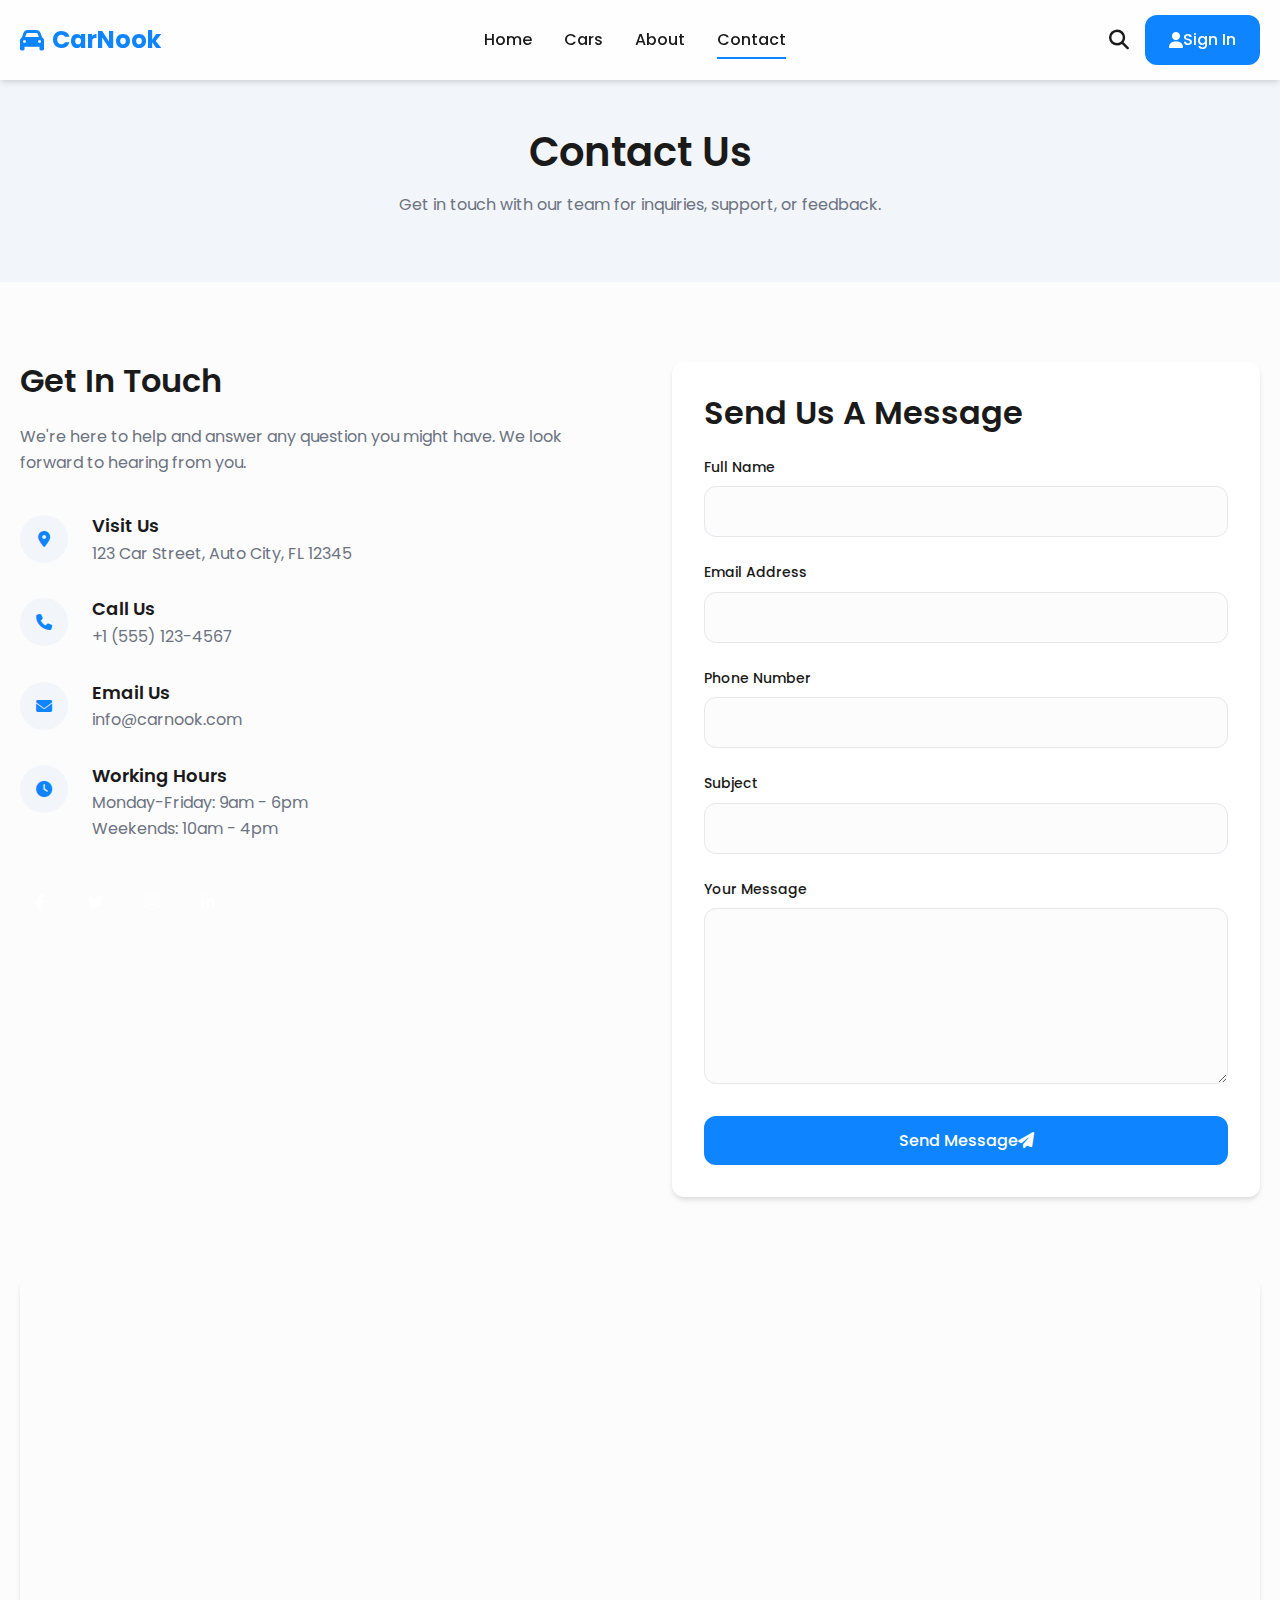
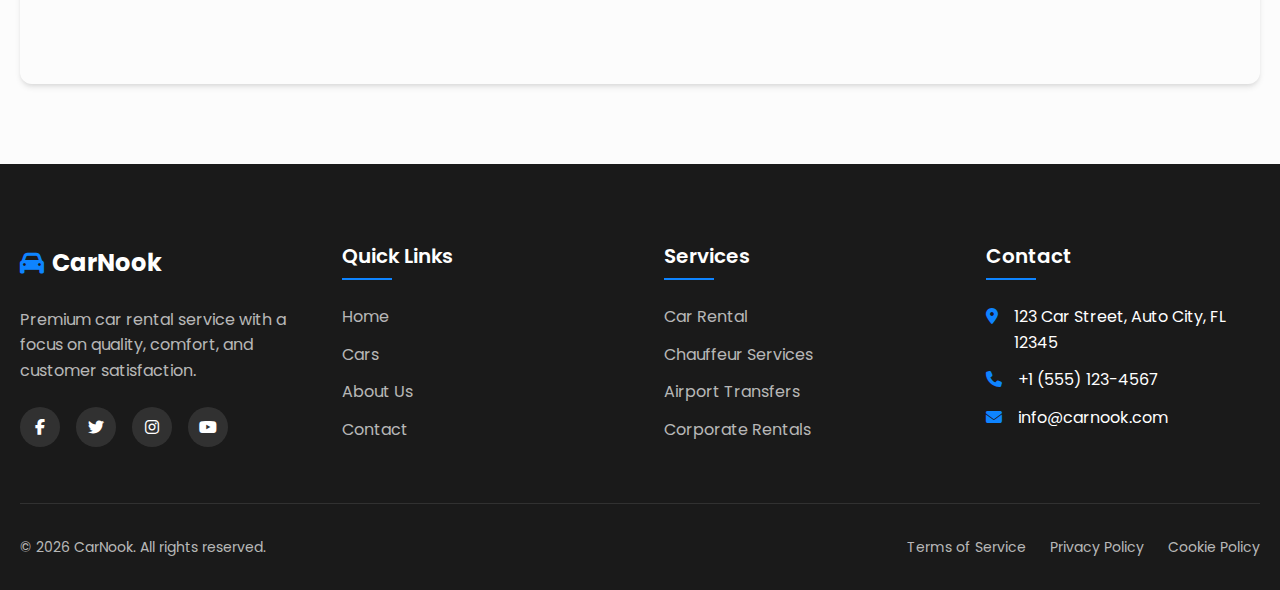
<file: contact.html>
<!DOCTYPE html>
<html lang="en">
<head>
    <meta charset="UTF-8">
    <meta name="viewport" content="width=device-width, initial-scale=1.0">
    <title>Contact Us - CarNook</title>
    <link rel="stylesheet" href="css/styles.css">
    <link rel="stylesheet" href="https://cdnjs.cloudflare.com/ajax/libs/font-awesome/6.4.0/css/all.min.css">
    <link rel="preconnect" href="https://fonts.googleapis.com">
    <link rel="preconnect" href="https://fonts.gstatic.com" crossorigin>
    <link href="https://fonts.googleapis.com/css2?family=Poppins:wght@300;400;500;600;700&display=swap" rel="stylesheet">
</head>
<body>
    <!-- Header Section -->
    <header class="header scrolled">
        <div class="container">
            <div class="header-content">
                <div class="logo">
                    <a href="index.html">
                        <i class="fas fa-car"></i>
                        <span>CarNook</span>
                    </a>
                </div>
                <nav class="nav-menu">
                    <ul>
                        <li><a href="index.html">Home</a></li>
                        <li><a href="cars.html">Cars</a></li>
                        <li><a href="about.html">About</a></li>
                        <li><a href="contact.html" class="active">Contact</a></li>
                    </ul>
                </nav>
                <div class="nav-buttons">
                    <a href="search.html" class="search-btn">
                        <i class="fas fa-search"></i>
                    </a>
                    <a href="login.html" class="btn btn-primary">
                        <i class="fas fa-user"></i>
                        <span>Sign In</span>
                    </a>
                    <button class="menu-toggle">
                        <i class="fas fa-bars"></i>
                    </button>
                </div>
            </div>
        </div>
    </header>

    <!-- Page Header -->
    <section class="page-header">
        <div class="container">
            <h1>Contact Us</h1>
            <p>Get in touch with our team for inquiries, support, or feedback.</p>
        </div>
    </section>

    <!-- Contact Form Section -->
    <section class="contact-section">
        <div class="container">
            <div class="contact-grid">
                <div class="contact-info">
                    <h2>Get In Touch</h2>
                    <p>We're here to help and answer any question you might have. We look forward to hearing from you.</p>
                    
                    <div class="contact-details">
                        <div class="contact-item">
                            <div class="contact-icon">
                                <i class="fas fa-map-marker-alt"></i>
                            </div>
                            <div class="contact-text">
                                <h3>Visit Us</h3>
                                <p>123 Car Street, Auto City, FL 12345</p>
                            </div>
                        </div>
                        
                        <div class="contact-item">
                            <div class="contact-icon">
                                <i class="fas fa-phone"></i>
                            </div>
                            <div class="contact-text">
                                <h3>Call Us</h3>
                                <p>+1 (555) 123-4567</p>
                            </div>
                        </div>
                        
                        <div class="contact-item">
                            <div class="contact-icon">
                                <i class="fas fa-envelope"></i>
                            </div>
                            <div class="contact-text">
                                <h3>Email Us</h3>
                                <p>info@carnook.com</p>
                            </div>
                        </div>
                        
                        <div class="contact-item">
                            <div class="contact-icon">
                                <i class="fas fa-clock"></i>
                            </div>
                            <div class="contact-text">
                                <h3>Working Hours</h3>
                                <p>Monday-Friday: 9am - 6pm<br>Weekends: 10am - 4pm</p>
                            </div>
                        </div>
                    </div>
                    
                    <div class="social-links">
                        <a href="#"><i class="fab fa-facebook-f"></i></a>
                        <a href="#"><i class="fab fa-twitter"></i></a>
                        <a href="#"><i class="fab fa-instagram"></i></a>
                        <a href="#"><i class="fab fa-linkedin-in"></i></a>
                    </div>
                </div>
                
                <div class="contact-form-container">
                    <h2>Send Us A Message</h2>
                    <form id="contact-form" class="contact-form">
                        <div class="form-group">
                            <label for="name">Full Name</label>
                            <input type="text" id="name" name="name" required>
                        </div>
                        
                        <div class="form-group">
                            <label for="email">Email Address</label>
                            <input type="email" id="email" name="email" required>
                        </div>
                        
                        <div class="form-group">
                            <label for="phone">Phone Number</label>
                            <input type="tel" id="phone" name="phone">
                        </div>
                        
                        <div class="form-group">
                            <label for="subject">Subject</label>
                            <input type="text" id="subject" name="subject" required>
                        </div>
                        
                        <div class="form-group full-width">
                            <label for="message">Your Message</label>
                            <textarea id="message" name="message" rows="6" required></textarea>
                        </div>
                        
                        <button type="submit" class="btn btn-primary btn-full">
                            <span>Send Message</span>
                            <i class="fas fa-paper-plane"></i>
                        </button>
                    </form>
                </div>
            </div>
        </div>
    </section>

    <!-- Map Section -->
    <section class="map-section">
        <div class="container">
            <div class="map-container">
                <iframe src="https://www.google.com/maps/embed?pb=!1m18!1m12!1m3!1d387193.30594994064!2d-74.25986548248684!3d40.69714941932609!2m3!1f0!2f0!3f0!3m2!1i1024!2i768!4f13.1!3m3!1m2!1s0x89c24fa5d33f083b%3A0xc80b8f06e177fe62!2sNew%20York%2C%20NY%2C%20USA!5e0!3m2!1sen!2s!4v1619712000000!5m2!1sen!2s" width="100%" height="400" style="border:0;" allowfullscreen="" loading="lazy"></iframe>
            </div>
        </div>
    </section>

    <!-- Footer Section -->
    <footer class="footer">
        <div class="container">
            <div class="footer-grid">
                <div class="footer-col">
                    <div class="footer-logo">
                        <i class="fas fa-car"></i>
                        <span>CarNook</span>
                    </div>
                    <p>
                        Premium car rental service with a focus on quality, comfort, and customer satisfaction.
                    </p>
                    <div class="social-links">
                        <a href="#"><i class="fab fa-facebook-f"></i></a>
                        <a href="#"><i class="fab fa-twitter"></i></a>
                        <a href="#"><i class="fab fa-instagram"></i></a>
                        <a href="#"><i class="fab fa-youtube"></i></a>
                    </div>
                </div>

                <div class="footer-col">
                    <h3>Quick Links</h3>
                    <ul>
                        <li><a href="index.html">Home</a></li>
                        <li><a href="cars.html">Cars</a></li>
                        <li><a href="about.html">About Us</a></li>
                        <li><a href="contact.html">Contact</a></li>
                    </ul>
                </div>

                <div class="footer-col">
                    <h3>Services</h3>
                    <ul>
                        <li><a href="services.html">Car Rental</a></li>
                        <li><a href="services.html">Chauffeur Services</a></li>
                        <li><a href="services.html">Airport Transfers</a></li>
                        <li><a href="services.html">Corporate Rentals</a></li>
                    </ul>
                </div>

                <div class="footer-col">
                    <h3>Contact</h3>
                    <ul class="contact-info">
                        <li>
                            <i class="fas fa-map-marker-alt"></i>
                            <span>123 Car Street, Auto City, FL 12345</span>
                        </li>
                        <li>
                            <i class="fas fa-phone"></i>
                            <span>+1 (555) 123-4567</span>
                        </li>
                        <li>
                            <i class="fas fa-envelope"></i>
                            <span>info@carnook.com</span>
                        </li>
                    </ul>
                </div>
            </div>

            <div class="footer-bottom">
                <p>© <span id="current-year"></span> CarNook. All rights reserved.</p>
                <div class="footer-links">
                    <a href="terms.html">Terms of Service</a>
                    <a href="privacy.html">Privacy Policy</a>
                    <a href="cookies.html">Cookie Policy</a>
                </div>
            </div>
        </div>
    </footer>

    <!-- Scripts -->
    <script src="js/main.js"></script>
    <script>
        // Contact form specific JavaScript
        document.addEventListener('DOMContentLoaded', function() {
            const contactForm = document.getElementById('contact-form');
            
            if (contactForm) {
                contactForm.addEventListener('submit', function(e) {
                    e.preventDefault();
                    
                    // In a real implementation, you would send this data to a server
                    // For demonstration, we'll just show an alert
                    alert('Thank you for your message! We will get back to you soon.');
                    contactForm.reset();
                });
            }
        });
    </script>
</body>
</html>
</file>
<file: css/styles.css>
/* ---------- Base Styles ---------- */
:root {
    --primary: #0E84FF;
    --primary-dark: #0B6ED6;
    --secondary: #F2F5F9;
    --foreground: #1A1A1A;
    --foreground-light: #6B7280;
    --background: #FCFCFC;
    --white: #FFFFFF;
    --border: #E5E7EB;
    --success: #10B981;
    --warning: #F59E0B;
    --danger: #EF4444;
    --radius: 0.75rem;
    --shadow: 0 4px 6px -1px rgba(0, 0, 0, 0.1), 0 2px 4px -1px rgba(0, 0, 0, 0.06);
    --shadow-lg: 0 10px 15px -3px rgba(0, 0, 0, 0.1), 0 4px 6px -2px rgba(0, 0, 0, 0.05);
    --transition: all 0.3s ease;
}

* {
    margin: 0;
    padding: 0;
    box-sizing: border-box;
}

html {
    scroll-behavior: smooth;
}

body {
    font-family: 'Poppins', sans-serif;
    font-size: 16px;
    line-height: 1.6;
    color: var(--foreground);
    background-color: var(--background);
    -webkit-font-smoothing: antialiased;
    -moz-osx-font-smoothing: grayscale;
}

a {
    text-decoration: none;
    color: inherit;
    transition: var(--transition);
}

ul {
    list-style: none;
}

img {
    max-width: 100%;
    height: auto;
    display: block;
}

button, input, select, textarea {
    font-family: inherit;
    font-size: inherit;
    outline: none;
    border: none;
}

button {
    cursor: pointer;
    background: none;
}

/* Container */
.container {
    width: 100%;
    max-width: 1280px;
    margin: 0 auto;
    padding: 0 1.25rem;
}

/* Typography */
h1, h2, h3, h4, h5, h6 {
    font-weight: 600;
    line-height: 1.2;
    margin-bottom: 1rem;
}

h1 {
    font-size: 2.5rem;
}

h2 {
    font-size: 2rem;
}

h3 {
    font-size: 1.5rem;
}

h4 {
    font-size: 1.25rem;
}

p {
    margin-bottom: 1rem;
}

.tag {
    display: inline-block;
    background-color: var(--secondary);
    color: var(--primary);
    font-size: 0.875rem;
    font-weight: 500;
    padding: 0.3rem 0.8rem;
    border-radius: 2rem;
    margin-bottom: 0.75rem;
}

/* Buttons */
.btn {
    display: inline-flex;
    align-items: center;
    justify-content: center;
    padding: 0.75rem 1.5rem;
    border-radius: var(--radius);
    font-weight: 500;
    text-align: center;
    cursor: pointer;
    transition: var(--transition);
}

.btn-primary {
    background-color: var(--primary);
    color: var(--white);
}

.btn-primary:hover {
    background-color: var(--primary-dark);
    transform: translateY(-2px);
    box-shadow: var(--shadow);
}

.btn-secondary {
    background-color: var(--secondary);
    color: var(--foreground);
}

.btn-secondary:hover {
    background-color: #E5E7EB;
}

.btn-full {
    width: 100%;
}

.btn-with-icon {
    gap: 0.5rem;
}

/* Header */
.header {
    position: fixed;
    top: 0;
    left: 0;
    width: 100%;
    z-index: 1000;
    background-color: transparent;
    transition: var(--transition);
}

.header.scrolled {
    background-color: rgba(255, 255, 255, 0.9);
    backdrop-filter: blur(10px);
    box-shadow: var(--shadow);
}

.header-content {
    display: flex;
    justify-content: space-between;
    align-items: center;
    height: 5rem;
}

.logo a {
    display: flex;
    align-items: center;
    font-size: 1.5rem;
    font-weight: 700;
    color: var(--white);
}

.header.scrolled .logo a {
    color: var(--primary);
}

.logo i {
    margin-right: 0.5rem;
}

.nav-menu ul {
    display: flex;
    gap: 2rem;
}

.nav-menu a {
    color: var(--white);
    font-weight: 500;
    position: relative;
    padding: 0.5rem 0;
}

.header.scrolled .nav-menu a {
    color: var(--foreground);
}

.nav-menu a::after {
    content: '';
    position: absolute;
    left: 0;
    bottom: 0;
    width: 0;
    height: 2px;
    background-color: var(--primary);
    transition: width 0.3s ease;
}

.nav-menu a:hover::after,
.nav-menu a.active::after {
    width: 100%;
}

.nav-buttons {
    display: flex;
    align-items: center;
    gap: 1rem;
}

.search-btn {
    color: var(--white);
    font-size: 1.25rem;
}

.header.scrolled .search-btn {
    color: var(--foreground);
}

.menu-toggle {
    display: none;
    font-size: 1.5rem;
    color: var(--white);
}

.header.scrolled .menu-toggle {
    color: var(--foreground);
}

/* Hero Section */
.hero {
    position: relative;
    height: 100vh;
    min-height: 600px;
    background-image: url('https://images.unsplash.com/photo-1552519507-da3b142c6e3d?ixlib=rb-4.0.3&ixid=MnwxMjA3fDB8MHxwaG90by1wYWdlfHx8fGVufDB8fHx8&auto=format&fit=crop&w=2070&q=80');
    background-size: cover;
    background-position: center;
    display: flex;
    align-items: center;
    color: var(--white);
}

.hero .overlay {
    position: absolute;
    top: 0;
    left: 0;
    width: 100%;
    height: 100%;
    background-color: rgba(0, 0, 0, 0.5);
    z-index: 1;
}

.hero-content {
    position: relative;
    z-index: 2;
    max-width: 50rem;
}

.hero h1 {
    font-size: 3.5rem;
    margin-bottom: 1.5rem;
    font-weight: 700;
    line-height: 1.2;
}

.hero p {
    font-size: 1.25rem;
    margin-bottom: 2.5rem;
    max-width: 38rem;
}

.search-box {
    background-color: rgba(255, 255, 255, 0.9);
    backdrop-filter: blur(10px);
    border-radius: var(--radius);
    padding: 1.5rem;
    box-shadow: var(--shadow-lg);
}

.search-grid {
    display: grid;
    grid-template-columns: repeat(3, 1fr);
    gap: 1rem;
    margin-bottom: 1.5rem;
}

.search-item label {
    display: block;
    font-size: 0.875rem;
    font-weight: 500;
    margin-bottom: 0.5rem;
    color: var(--foreground);
}

.input-with-icon {
    position: relative;
    display: flex;
    align-items: center;
    background-color: var(--white);
    border-radius: var(--radius);
    box-shadow: 0 1px 2px rgba(0, 0, 0, 0.05);
}

.input-with-icon i {
    position: absolute;
    left: 1rem;
    color: var(--primary);
}

.input-with-icon input,
.input-with-icon select {
    width: 100%;
    padding: 0.75rem 1rem 0.75rem 2.5rem;
    border-radius: var(--radius);
    border: 1px solid var(--border);
    background-color: transparent;
}

.input-with-icon input:focus,
.input-with-icon select:focus {
    border-color: var(--primary);
}

/* Section Styling */
section {
    padding: 5rem 0;
}

.section-header {
    text-align: center;
    max-width: 50rem;
    margin: 0 auto 3rem;
}

.section-header h2 {
    margin-bottom: 1rem;
}

.section-header p {
    color: var(--foreground-light);
}

/* Car Cards */
.cars-grid {
    display: grid;
    grid-template-columns: repeat(auto-fit, minmax(300px, 1fr));
    gap: 2rem;
    margin-bottom: 3rem;
}

.car-card {
    background-color: var(--white);
    border-radius: var(--radius);
    overflow: hidden;
    box-shadow: var(--shadow);
    transition: var(--transition);
}

.car-card:hover {
    transform: translateY(-5px);
    box-shadow: var(--shadow-lg);
}

.car-image {
    position: relative;
    height: 200px;
    overflow: hidden;
}

.car-image img {
    width: 100%;
    height: 100%;
    object-fit: cover;
    transition: transform 0.7s ease;
}

.car-card:hover .car-image img {
    transform: scale(1.05);
}

.car-tag {
    position: absolute;
    top: 1rem;
    left: 1rem;
    background-color: var(--primary);
    color: var(--white);
    padding: 0.25rem 0.75rem;
    border-radius: 1rem;
    font-size: 0.75rem;
    font-weight: 500;
}

.car-details {
    padding: 1.5rem;
}

.car-header {
    display: flex;
    justify-content: space-between;
    align-items: flex-start;
    margin-bottom: 1rem;
}

.car-header h3 {
    font-size: 1.25rem;
    margin-bottom: 0.25rem;
}

.car-subinfo {
    display: flex;
    align-items: center;
    color: var(--foreground-light);
    font-size: 0.875rem;
}

.car-subinfo .dot {
    margin: 0 0.5rem;
}

.car-rating {
    display: flex;
    align-items: center;
}

.car-rating i {
    color: #FFB800;
    margin-right: 0.25rem;
}

.car-rating .reviews {
    font-size: 0.875rem;
    color: var(--foreground-light);
    margin-left: 0.25rem;
}

.car-features {
    display: grid;
    grid-template-columns: 1fr 1fr;
    gap: 1rem;
    margin-bottom: 1.5rem;
}

.feature {
    display: flex;
    align-items: center;
    font-size: 0.875rem;
}

.feature i {
    color: var(--foreground-light);
    margin-right: 0.5rem;
}

.car-extras h4 {
    font-size: 0.875rem;
    margin-bottom: 0.5rem;
}

.extras-grid {
    display: grid;
    grid-template-columns: 1fr 1fr;
    gap: 0.5rem;
    margin-bottom: 1.5rem;
}

.extra {
    display: flex;
    align-items: center;
    font-size: 0.875rem;
}

.extra i {
    color: var(--primary);
    font-size: 0.75rem;
    margin-right: 0.25rem;
}

.car-footer {
    display: flex;
    justify-content: space-between;
    align-items: center;
}

.car-price .price {
    font-size: 1.5rem;
    font-weight: 700;
}

.car-price .period {
    font-size: 0.875rem;
    color: var(--foreground-light);
}

.view-all {
    text-align: center;
}

/* Features Section */
.features {
    background-color: var(--secondary);
}

.features-grid {
    display: grid;
    grid-template-columns: repeat(auto-fit, minmax(250px, 1fr));
    gap: 2rem;
}

.feature-card {
    background-color: var(--white);
    border-radius: var(--radius);
    padding: 2rem;
    text-align: center;
    box-shadow: var(--shadow);
    transition: var(--transition);
}

.feature-card:hover {
    transform: translateY(-5px);
    box-shadow: var(--shadow-lg);
}

.feature-icon {
    background-color: var(--primary);
    color: var(--white);
    width: 4rem;
    height: 4rem;
    border-radius: 50%;
    display: flex;
    align-items: center;
    justify-content: center;
    margin: 0 auto 1.5rem;
    font-size: 1.5rem;
}

.feature-card h3 {
    margin-bottom: 0.75rem;
}

.feature-card p {
    color: var(--foreground-light);
    margin-bottom: 0;
}

/* Testimonials Section */
.testimonials-grid {
    display: grid;
    grid-template-columns: repeat(auto-fit, minmax(300px, 1fr));
    gap: 2rem;
}

.testimonial-card {
    background-color: var(--white);
    border-radius: var(--radius);
    padding: 2rem;
    box-shadow: var(--shadow);
}

.testimonial-profile {
    display: flex;
    align-items: center;
    margin-bottom: 1.5rem;
}

.testimonial-profile img {
    width: 3.5rem;
    height: 3.5rem;
    border-radius: 50%;
    object-fit: cover;
    margin-right: 1rem;
}

.testimonial-profile h4 {
    margin-bottom: 0.25rem;
}

.testimonial-profile p {
    color: var(--foreground-light);
    font-size: 0.875rem;
    margin-bottom: 0;
}

.testimonial-text {
    font-style: italic;
    color: var(--foreground);
    margin-bottom: 0;
}

/* CTA Section */
.cta {
    position: relative;
    background-image: url('https://images.unsplash.com/photo-1520340356584-f9917d1eea6f?ixlib=rb-4.0.3&ixid=MnwxMjA3fDB8MHxwaG90by1wYWdlfHx8fGVufDB8fHx8&auto=format&fit=crop&w=2069&q=80');
    background-size: cover;
    background-position: center;
    color: var(--white);
    text-align: center;
    padding: 6rem 0;
}

.cta .overlay {
    position: absolute;
    top: 0;
    left: 0;
    width: 100%;
    height: 100%;
    background-color: rgba(0, 0, 0, 0.6);
    z-index: 1;
}

.cta-content {
    position: relative;
    z-index: 2;
    max-width: 50rem;
    margin: 0 auto;
}

.cta h2 {
    font-size: 2.5rem;
    margin-bottom: 1.5rem;
}

.cta p {
    font-size: 1.25rem;
    margin-bottom: 2rem;
    max-width: 38rem;
    margin-left: auto;
    margin-right: auto;
}

/* Footer */
.footer {
    background-color: #1A1A1A;
    color: #FFFFFF;
    padding: 5rem 0 2rem;
}

.footer-grid {
    display: grid;
    grid-template-columns: repeat(auto-fit, minmax(250px, 1fr));
    gap: 3rem;
    margin-bottom: 3rem;
}

.footer-logo {
    display: flex;
    align-items: center;
    font-size: 1.5rem;
    font-weight: 700;
    margin-bottom: 1.5rem;
}

.footer-logo i {
    margin-right: 0.5rem;
    color: var(--primary);
}

.footer-col p {
    color: rgba(255, 255, 255, 0.7);
    margin-bottom: 1.5rem;
}

.social-links {
    display: flex;
    gap: 1rem;
}

.social-links a {
    display: flex;
    align-items: center;
    justify-content: center;
    width: 2.5rem;
    height: 2.5rem;
    background-color: rgba(255, 255, 255, 0.1);
    border-radius: 50%;
    color: var(--white);
    transition: var(--transition);
}

.social-links a:hover {
    background-color: var(--primary);
    transform: translateY(-3px);
}

.footer-col h3 {
    font-size: 1.25rem;
    margin-bottom: 1.5rem;
    position: relative;
    padding-bottom: 0.75rem;
}

.footer-col h3::after {
    content: '';
    position: absolute;
    left: 0;
    bottom: 0;
    width: 50px;
    height: 2px;
    background-color: var(--primary);
}

.footer-col ul li {
    margin-bottom: 0.75rem;
}

.footer-col ul li a {
    color: rgba(255, 255, 255, 0.7);
    transition: var(--transition);
}

.footer-col ul li a:hover {
    color: var(--primary);
    padding-left: 0.5rem;
}

.contact-info li {
    display: flex;
    margin-bottom: 1rem;
}

.contact-info li i {
    color: var(--primary);
    margin-right: 1rem;
    margin-top: 0.25rem;
}

.footer-bottom {
    display: flex;
    justify-content: space-between;
    align-items: center;
    padding-top: 2rem;
    border-top: 1px solid rgba(255, 255, 255, 0.1);
    font-size: 0.875rem;
}

.footer-bottom p {
    margin-bottom: 0;
    color: rgba(255, 255, 255, 0.7);
}

.footer-links {
    display: flex;
    gap: 1.5rem;
}

.footer-links a {
    color: rgba(255, 255, 255, 0.7);
}

.footer-links a:hover {
    color: var(--primary);
}

/* Page Header */
.page-header {
    background-color: var(--secondary);
    padding: 8rem 0 4rem;
    text-align: center;
}

.page-header h1 {
    margin-bottom: 1rem;
}

.page-header p {
    color: var(--foreground-light);
    max-width: 40rem;
    margin: 0 auto;
}

/* About Section */
.about-section {
    padding: 5rem 0;
}

.about-grid {
    display: grid;
    grid-template-columns: repeat(auto-fit, minmax(400px, 1fr));
    gap: 4rem;
    align-items: center;
}

.about-content h2 {
    margin-bottom: 1.5rem;
}

.about-image {
    border-radius: var(--radius);
    overflow: hidden;
    box-shadow: var(--shadow-lg);
}

/* Values Section */
.mission-section {
    background-color: var(--secondary);
    padding: 5rem 0;
}

.values-grid {
    display: grid;
    grid-template-columns: repeat(auto-fit, minmax(250px, 1fr));
    gap: 2rem;
}

.value-card {
    background-color: var(--white);
    border-radius: var(--radius);
    padding: 2rem;
    box-shadow: var(--shadow);
    transition: var(--transition);
}

.value-card:hover {
    transform: translateY(-5px);
    box-shadow: var(--shadow-lg);
}

.value-icon {
    background-color: var(--primary);
    color: var(--white);
    width: 3.5rem;
    height: 3.5rem;
    border-radius: 50%;
    display: flex;
    align-items: center;
    justify-content: center;
    font-size: 1.25rem;
    margin-bottom: 1.5rem;
}

.value-card h3 {
    margin-bottom: 0.75rem;
}

.value-card p {
    color: var(--foreground-light);
    margin-bottom: 0;
}

/* Team Section */
.team-section {
    padding: 5rem 0;
}

.team-grid {
    display: grid;
    grid-template-columns: repeat(auto-fit, minmax(250px, 1fr));
    gap: 2rem;
}

.team-card {
    background-color: var(--white);
    border-radius: var(--radius);
    overflow: hidden;
    box-shadow: var(--shadow);
    text-align: center;
    transition: var(--transition);
}

.team-card:hover {
    transform: translateY(-5px);
    box-shadow: var(--shadow-lg);
}

.team-image {
    height: 200px;
    overflow: hidden;
}

.team-image img {
    width: 100%;
    height: 100%;
    object-fit: cover;
    transition: transform 0.5s ease;
}

.team-card:hover .team-image img {
    transform: scale(1.05);
}

.team-card h3 {
    margin: 1.5rem 0 0.25rem;
}

.team-role {
    color: var(--primary);
    font-weight: 500;
    margin-bottom: 1rem;
}

.team-bio {
    padding: 0 1.5rem;
    margin-bottom: 1.5rem;
    color: var(--foreground-light);
}

.team-social {
    display: flex;
    justify-content: center;
    gap: 1rem;
    padding-bottom: 1.5rem;
}

.team-social a {
    display: flex;
    align-items: center;
    justify-content: center;
    width: 2.25rem;
    height: 2.25rem;
    background-color: var(--secondary);
    border-radius: 50%;
    color: var(--foreground);
    transition: var(--transition);
}

.team-social a:hover {
    background-color: var(--primary);
    color: var(--white);
    transform: translateY(-3px);
}

/* Timeline Section */
.milestones-section {
    background-color: var(--secondary);
    padding: 5rem 0;
}

.timeline {
    position: relative;
    max-width: 800px;
    margin: 0 auto;
    padding: 2rem 0;
}

.timeline::before {
    content: '';
    position: absolute;
    top: 0;
    left: 50%;
    transform: translateX(-50%);
    width: 4px;
    height: 100%;
    background-color: var(--primary);
}

.timeline-item {
    position: relative;
    display: flex;
    align-items: center;
    margin-bottom: 3rem;
}

.timeline-year {
    position: absolute;
    left: 50%;
    transform: translateX(-50%);
    background-color: var(--primary);
    color: var(--white);
    font-weight: 600;
    padding: 0.5rem 1rem;
    border-radius: 2rem;
    z-index: 1;
}

.timeline-content {
    background-color: var(--white);
    border-radius: var(--radius);
    padding: 1.5rem;
    box-shadow: var(--shadow);
    width: calc(50% - 3rem);
    position: relative;
}

.timeline-item:nth-child(odd) .timeline-content {
    margin-right: auto;
    margin-left: 0;
}

.timeline-item:nth-child(even) .timeline-content {
    margin-left: auto;
    margin-right: 0;
}

.timeline-content h3 {
    margin-bottom: 0.5rem;
}

.timeline-content p {
    color: var(--foreground-light);
    margin-bottom: 0;
}

/* Contact Section */
.contact-section {
    padding: 5rem 0;
}

.contact-grid {
    display: grid;
    grid-template-columns: repeat(auto-fit, minmax(400px, 1fr));
    gap: 4rem;
}

.contact-info h2 {
    margin-bottom: 1.5rem;
}

.contact-info p {
    color: var(--foreground-light);
    margin-bottom: 2.5rem;
}

.contact-details {
    margin-bottom: 2.5rem;
}

.contact-item {
    display: flex;
    margin-bottom: 2rem;
}

.contact-icon {
    background-color: var(--secondary);
    color: var(--primary);
    width: 3rem;
    height: 3rem;
    border-radius: 50%;
    display: flex;
    align-items: center;
    justify-content: center;
    margin-right: 1.5rem;
    flex-shrink: 0;
}

.contact-text h3 {
    font-size: 1.125rem;
    margin-bottom: 0.25rem;
}

.contact-text p {
    color: var(--foreground-light);
    margin-bottom: 0;
}

.contact-form-container {
    background-color: var(--white);
    border-radius: var(--radius);
    padding: 2rem;
    box-shadow: var(--shadow);
}

.contact-form-container h2 {
    margin-bottom: 1.5rem;
}

.form-group {
    margin-bottom: 1.5rem;
}

.form-group label {
    display: block;
    font-size: 0.875rem;
    font-weight: 500;
    margin-bottom: 0.5rem;
}

.form-group input,
.form-group textarea,
.form-group select {
    width: 100%;
    padding: 0.75rem 1rem;
    border-radius: var(--radius);
    border: 1px solid var(--border);
    background-color: var(--background);
}

.form-group input:focus,
.form-group textarea:focus,
.form-group select:focus {
    border-color: var(--primary);
    box-shadow: 0 0 0 3px rgba(14, 132, 255, 0.1);
}

.form-row {
    display: grid;
    grid-template-columns: 1fr 1fr;
    gap: 1.5rem;
}

.full-width {
    grid-column: 1 / -1;
}

.map-section {
    padding-top: 0;
}

.map-container {
    border-radius: var(--radius);
    overflow: hidden;
    box-shadow: var(--shadow);
}

/* Filter Section */
.filter-section {
    padding-bottom: 2rem;
}

.filter-container {
    background-color: var(--white);
    border-radius: var(--radius);
    padding: 2rem;
    box-shadow: var(--shadow);
    margin-bottom: 3rem;
}

.filter-container h2 {
    margin-bottom: 1.5rem;
}

.filter-grid {
    display: grid;
    grid-template-columns: repeat(auto-fit, minmax(200px, 1fr));
    gap: 1.5rem;
}

.filter-item label {
    display: block;
    font-size: 0.875rem;
    font-weight: 500;
    margin-bottom: 0.5rem;
}

.filter-item select {
    width: 100%;
    padding: 0.75rem 1rem;
    border-radius: var(--radius);
    border: 1px solid var(--border);
    background-color: var(--background);
}

.filter-button {
    display: flex;
    align-items: flex-end;
}

/* Pagination */
.pagination {
    display: flex;
    justify-content: center;
    gap: 0.5rem;
    margin-top: 3rem;
}

.pagination-item {
    display: flex;
    align-items: center;
    justify-content: center;
    width: 2.5rem;
    height: 2.5rem;
    border-radius: 0.5rem;
    background-color: var(--white);
    color: var(--foreground);
    font-weight: 500;
    box-shadow: var(--shadow);
    transition: var(--transition);
}

.pagination-item:hover {
    background-color: var(--secondary);
}

.pagination-item.active {
    background-color: var(--primary);
    color: var(--white);
}

.pagination-item.next,
.pagination-item.prev {
    width: 2.5rem;
}

/* Car Details Page */
.car-details-page {
    padding: 8rem 0 5rem;
}

.breadcrumb {
    display: flex;
    align-items: center;
    gap: 0.5rem;
    margin-bottom: 2rem;
    font-size: 0.875rem;
}

.breadcrumb a {
    color: var(--foreground-light);
}

.breadcrumb a:hover {
    color: var(--primary);
}

.breadcrumb span {
    color: var(--foreground-light);
}

.breadcrumb .current-page {
    color: var(--foreground);
    font-weight: 500;
}

.car-details-grid {
    display: grid;
    grid-template-columns: repeat(auto-fit, minmax(500px, 1fr));
    gap: 3rem;
    margin-bottom: 4rem;
}

.car-details-gallery {
    display: flex;
    flex-direction: column;
    gap: 1rem;
}

.main-image {
    border-radius: var(--radius);
    overflow: hidden;
    height: 350px;
}

.main-image img {
    width: 100%;
    height: 100%;
    object-fit: cover;
}

.thumbnail-grid {
    display: grid;
    grid-template-columns: repeat(4, 1fr);
    gap: 1rem;
}

.thumbnail {
    height: 80px;
    border-radius: 0.5rem;
    overflow: hidden;
    cursor: pointer;
    opacity: 0.7;
    transition: var(--transition);
}

.thumbnail img {
    width: 100%;
    height: 100%;
    object-fit: cover;
}

.thumbnail:hover {
    opacity: 0.9;
}

.thumbnail.active {
    opacity: 1;
    border: 2px solid var(--primary);
}

.car-meta {
    display: flex;
    align-items: center;
    gap: 2rem;
    margin-bottom: 2rem;
}

.car-meta > div {
    display: flex;
    align-items: center;
    gap: 0.5rem;
    color: var(--foreground-light);
}

.car-meta i {
    color: var(--primary);
}

.car-price-details {
    background-color: var(--secondary);
    border-radius: var(--radius);
    padding: 1.5rem;
    margin-bottom: 2rem;
    display: flex;
    justify-content: space-between;
    align-items: center;
}

.price-box {
    display: flex;
    flex-direction: column;
}

.price-label {
    font-size: 0.875rem;
    color: var(--foreground-light);
    margin-bottom: 0.25rem;
}

.price-amount {
    font-size: 2rem;
    font-weight: 700;
    line-height: 1;
}

.price-period {
    font-size: 0.875rem;
    color: var(--foreground-light);
}

.price-discount {
    display: flex;
    align-items: center;
    gap: 0.5rem;
    font-size: 0.875rem;
    color: var(--success);
}

.car-description h3,
.car-features-list h3,
.car-amenities h3 {
    margin-top: 1.5rem;
    margin-bottom: 1rem;
}

.features-grid {
    display: grid;
    grid-template-columns: repeat(auto-fit, minmax(150px, 1fr));
    gap: 1.5rem;
    margin-bottom: 2rem;
}

.feature-item {
    display: flex;
    align-items: center;
    gap: 0.75rem;
}

.feature-item i {
    background-color: var(--primary);
    color: var(--white);
    width: 2.5rem;
    height: 2.5rem;
    border-radius: 50%;
    display: flex;
    align-items: center;
    justify-content: center;
    flex-shrink: 0;
}

.feature-item h4 {
    font-size: 0.875rem;
    margin-bottom: 0.25rem;
}

.feature-item p {
    font-size: 0.875rem;
    color: var(--foreground-light);
    margin-bottom: 0;
}

.amenities-grid {
    display: grid;
    grid-template-columns: repeat(auto-fit, minmax(150px, 1fr));
    gap: 1rem;
}

.amenity {
    display: flex;
    align-items: center;
    gap: 0.5rem;
    font-size: 0.875rem;
}

.amenity i {
    color: var(--primary);
}

.booking-section {
    background-color: var(--secondary);
    border-radius: var(--radius);
    padding: 2.5rem;
    margin-bottom: 4rem;
}

.booking-section h2 {
    margin-bottom: 2rem;
}

.booking-grid {
    display: grid;
    grid-template-columns: 2fr 1fr;
    gap: 2rem;
}

.booking-fields {
    display: flex;
    flex-direction: column;
    gap: 1.5rem;
}

.booking-summary {
    background-color: var(--white);
    border-radius: var(--radius);
    padding: 1.5rem;
}

.booking-summary h3 {
    margin-bottom: 1.5rem;
}

.summary-item {
    display: flex;
    justify-content: space-between;
    margin-bottom: 1rem;
}

.summary-label {
    color: var(--foreground-light);
}

.summary-total {
    display: flex;
    justify-content: space-between;
    font-weight: 600;
    font-size: 1.25rem;
    margin: 1.5rem 0;
    padding-top: 1rem;
    border-top: 1px solid var(--border);
}

.booking-note {
    display: flex;
    align-items: center;
    gap: 0.5rem;
    font-size: 0.875rem;
    color: var(--primary);
    margin-top: 1rem;
}

.similar-cars h2 {
    margin-bottom: 2rem;
}

/* Responsive Styles */
@media (max-width: 1024px) {
    h1 {
        font-size: 2.25rem;
    }
    
    h2 {
        font-size: 1.75rem;
    }
    
    .hero h1 {
        font-size: 3rem;
    }
    
    .car-details-grid {
        grid-template-columns: 1fr;
    }
    
    .booking-grid {
        grid-template-columns: 1fr;
    }
}

@media (max-width: 768px) {
    .nav-menu, .search-btn {
        display: none;
    }
    
    .menu-toggle {
        display: block;
    }
    
    .hero h1 {
        font-size: 2.5rem;
    }
    
    .hero p {
        font-size: 1.125rem;
    }
    
    .search-grid {
        grid-template-columns: 1fr;
    }
    
    .cta h2 {
        font-size: 2rem;
    }
    
    .cta p {
        font-size: 1.125rem;
    }
    
    .footer-bottom {
        flex-direction: column;
        gap: 1rem;
        text-align: center;
    }
    
    .about-grid,
    .contact-grid {
        grid-template-columns: 1fr;
        gap: 2rem;
    }
    
    .timeline::before {
        left: 2rem;
    }
    
    .timeline-year {
        left: 2rem;
    }
    
    .timeline-content {
        width: calc(100% - 4rem);
        margin-left: 4rem !important;
    }
    
    .form-row {
        grid-template-columns: 1fr;
    }
}

@media (max-width: 576px) {
    section {
        padding: 3rem 0;
    }
    
    .hero h1 {
        font-size: 2rem;
    }
    
    .car-features, .extras-grid {
        grid-template-columns: 1fr;
    }
    
    .feature-card {
        padding: 1.5rem;
    }
    
    .thumbnail-grid {
        grid-template-columns: repeat(2, 1fr);
    }
    
    .car-price-details {
        flex-direction: column;
        align-items: flex-start;
        gap: 1rem;
    }
    
    .car-meta {
        flex-direction: column;
        align-items: flex-start;
        gap: 0.75rem;
    }
    
    .features-grid {
        grid-template-columns: 1fr;
    }
}
</file>
